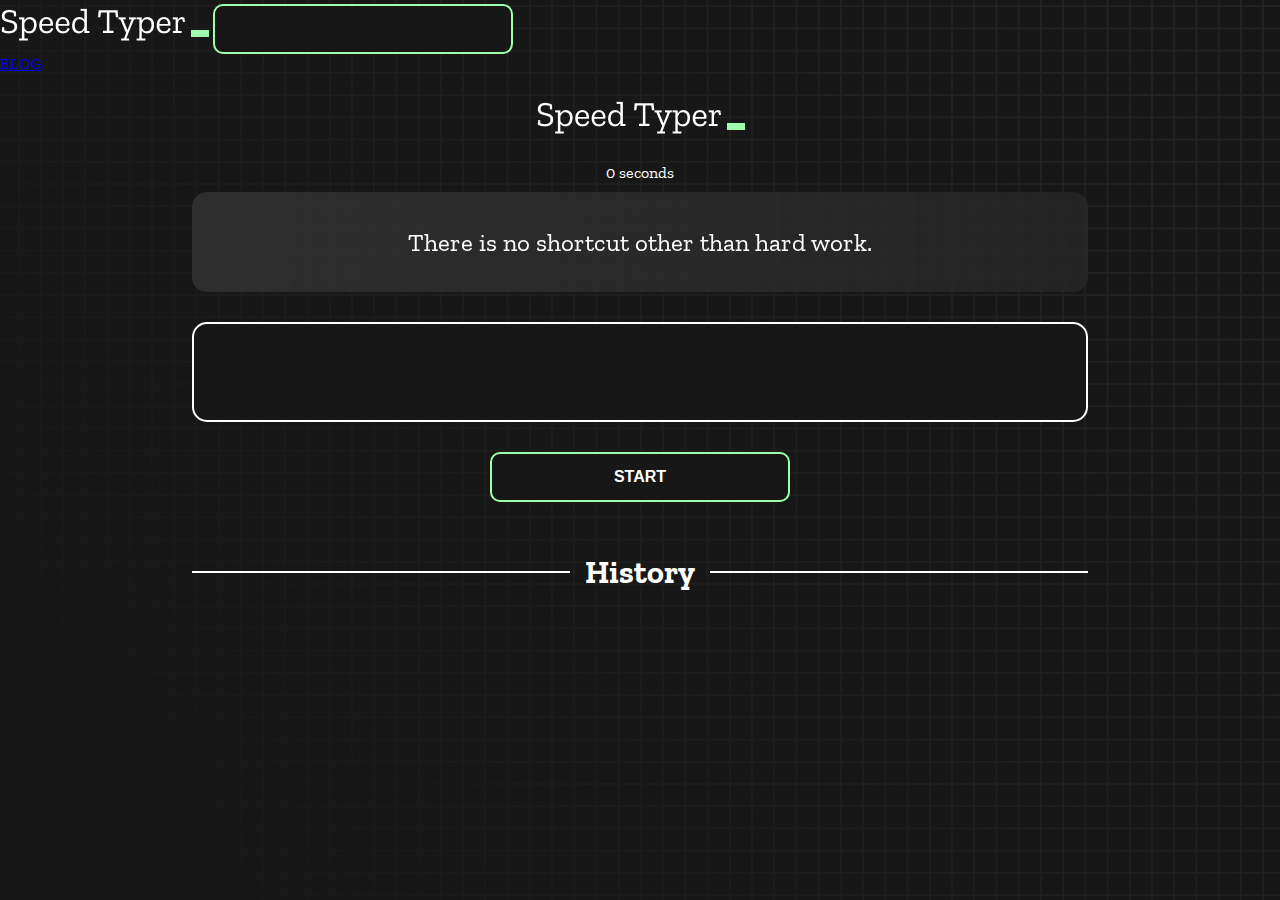
<file: index.html>
<!DOCTYPE html>
<html lang="en">
  <head>
    <meta charset="UTF-8" />
    <meta http-equiv="X-UA-Compatible" content="IE=edge" />
    <meta name="viewport" content="width=device-width, initial-scale=1.0" />
    <title>Type Monster Debug</title>
    <link rel="stylesheet" href="styles.css" />

    <!-- Bootstrap CSS -->
    <link
      href="https://cdn.jsdelivr.net/npm/bootstrap@5.2.1/dist/css/bootstrap.min.css"
      rel="stylesheet"
      integrity="sha384-iYQeCzEYFbKjA/T2uDLTpkwGzCiq6soy8tYaI1GyVh/UjpbCx/TYkiZhlZB6+fzT"
      crossorigin="anonymous"
    />

    <link rel="preconnect" href="https://fonts.googleapis.com" />
    <link rel="preconnect" href="https://fonts.gstatic.com" crossorigin />
    <link
      href="https://fonts.googleapis.com/css2?family=Zilla+Slab:wght@300;400;500&display=swap"
      rel="stylesheet"
    />
  </head>
  <body>
    <header>
      <nav class="navbar navbar-dark bg-dark navbar-expand-lg">
        <div class="container">
          <img src="./logo.png" />
          <button
            class="navbar-toggler w-25"
            type="button"
            data-bs-toggle="collapse"
            data-bs-target="#navbarSupportedContent"
            aria-controls="navbarSupportedContent"
            aria-expanded="false"
            aria-label="Toggle navigation"
          >
            <span class="navbar-toggler-icon"></span>
          </button>
          <div class="collapse navbar-collapse" id="navbarSupportedContent">
            <ul class="navbar-nav me-auto mb-2 mb-lg-0"></ul>
            <form class="d-flex align-items-center justify-content-end">
              <a href="./blog.html" class="btn btn-light fw-bold">BLOG</a>
            </form>
          </div>
        </div>
      </nav>
    </header>
    <h1 class="title"><img src="./logo.png" /></h1>

    <!-- Seconds counter -->
    <div id="show-time">0 seconds</div>

    <div class="box-container">
      <!-- Random questions -->
      <div id="question"></div>
      <!-- Typing display -->
      <div id="display" class="inactive"></div>
      <!-- START Button -->
      <div class="buttons">
        <button id="starts">START</button>
      </div>

      <div class="divider-container">
        <div class="line"></div>
        <h1 class="title2">History</h1>
        <div class="line"></div>
      </div>
      <!-- Histories  -->
      <div id="histories"></div>
    </div>

    <!-- Count-Down -->
    <div id="countdown"></div>
    <!-- Modal -->
    <div id="modal-background" class="hidden"></div>

    <!-- Result in Modal  -->
    <div id="result" class="hidden"></div>

    <!-- Bootstrap CDN link -->
    <script
      src="https://cdn.jsdelivr.net/npm/bootstrap@5.2.1/dist/js/bootstrap.bundle.min.js"
      integrity="sha384-u1OknCvxWvY5kfmNBILK2hRnQC3Pr17a+RTT6rIHI7NnikvbZlHgTPOOmMi466C8"
      crossorigin="anonymous"
    ></script>
    <script src="./history.js"></script>
    <script src="./script.js"></script>
  </body>
</html>
</file>
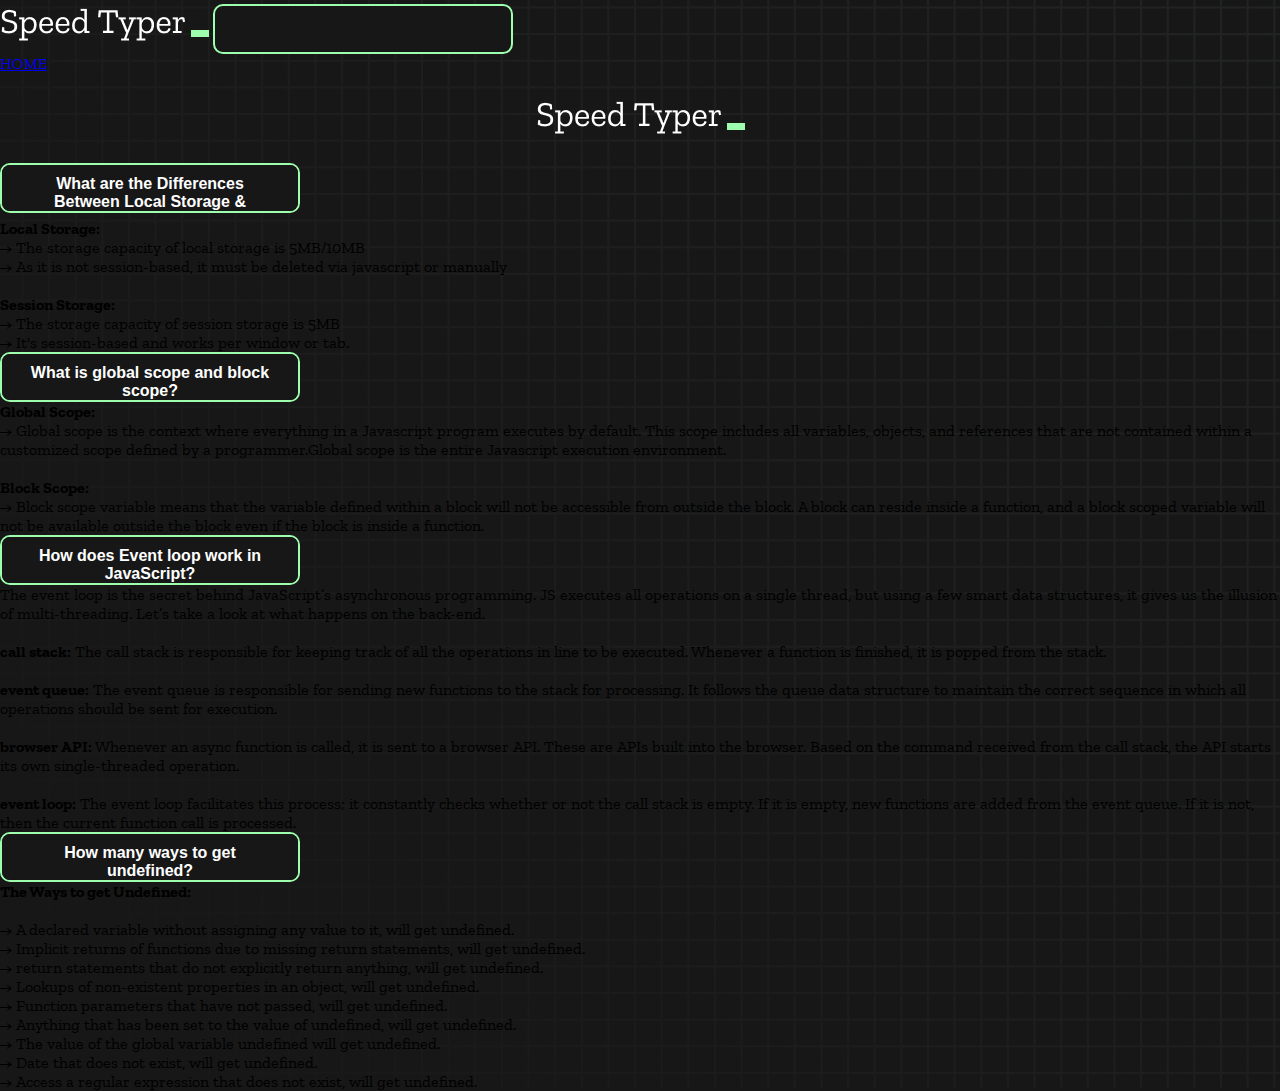
<file: blog.html>
<!DOCTYPE html>
<html lang="en">
  <head>
    <meta charset="UTF-8" />
    <meta http-equiv="X-UA-Compatible" content="IE=edge" />
    <meta name="viewport" content="width=device-width, initial-scale=1.0" />
    <title>Type Monster Debug</title>
    <link rel="stylesheet" href="styles.css" />

    <!-- Bootstrap CSS -->
    <link
      href="https://cdn.jsdelivr.net/npm/bootstrap@5.2.1/dist/css/bootstrap.min.css"
      rel="stylesheet"
      integrity="sha384-iYQeCzEYFbKjA/T2uDLTpkwGzCiq6soy8tYaI1GyVh/UjpbCx/TYkiZhlZB6+fzT"
      crossorigin="anonymous"
    />

    <link rel="preconnect" href="https://fonts.googleapis.com" />
    <link rel="preconnect" href="https://fonts.gstatic.com" crossorigin />
    <link
      href="https://fonts.googleapis.com/css2?family=Zilla+Slab:wght@300;400;500&display=swap"
      rel="stylesheet"
    />
  </head>
  <body>
    <header>
      <nav class="navbar navbar-dark bg-dark navbar-expand-lg">
        <div class="container">
          <img src="./logo.png" />
          <button
            class="navbar-toggler w-25"
            type="button"
            data-bs-toggle="collapse"
            data-bs-target="#navbarSupportedContent"
            aria-controls="navbarSupportedContent"
            aria-expanded="false"
            aria-label="Toggle navigation"
          >
            <span class="navbar-toggler-icon"></span>
          </button>
          <div class="collapse navbar-collapse" id="navbarSupportedContent">
            <ul class="navbar-nav me-auto mb-2 mb-lg-0"></ul>
            <form class="d-flex align-items-center justify-content-end">
              <a href="./index.html" class="btn btn-light fw-bold">HOME</a>
            </form>
          </div>
        </div>
      </nav>
    </header>
    <h1 class="title mb-5"><img src="./logo.png" /></h1>
    <!-- Accordion section  -->
    <section class="accordion-section mt-5">
      <div class="container">
        <div class="accordion mb-5" id="accordionExample">
          <div class="accordion-item">
            <h2 class="accordion-header" id="headingOne">
              <button
                class="accordion-button bg-black text-white"
                type="button"
                data-bs-toggle="collapse"
                data-bs-target="#collapseOne"
                aria-expanded="true"
                aria-controls="collapseOne"
              >
                What are the Differences Between Local Storage & Session
                Storage?
              </button>
            </h2>
            <div
              id="collapseOne"
              class="accordion-collapse collapse show"
              aria-labelledby="headingOne"
              data-bs-parent="#accordionExample"
            >
              <div class="accordion-body">
                <strong>Local Storage:</strong> <br />
                → The storage capacity of local storage is 5MB/10MB <br />
                → As it is not session-based, it must be deleted via javascript
                or manually
                <br /><br />
                <strong>Session Storage:</strong> <br />
                → The storage capacity of session storage is 5MB <br />
                → It's session-based and works per window or tab.
              </div>
            </div>
          </div>
          <div class="accordion-item">
            <h2 class="accordion-header" id="headingTwo">
              <button
                class="accordion-button collapsed bg-black text-white"
                type="button"
                data-bs-toggle="collapse"
                data-bs-target="#collapseTwo"
                aria-expanded="false"
                aria-controls="collapseTwo"
              >
                What is global scope and block scope?
              </button>
            </h2>
            <div
              id="collapseTwo"
              class="accordion-collapse collapse"
              aria-labelledby="headingTwo"
              data-bs-parent="#accordionExample"
            >
              <div class="accordion-body">
                <strong>Global Scope:</strong> <br />
                → Global scope is the context where everything in a Javascript
                program executes by default. This scope includes all variables,
                objects, and references that are not contained within a
                customized scope defined by a programmer.Global scope is the
                entire Javascript execution environment.
                <br /><br />
                <strong>Block Scope:</strong> <br />
                → Block scope variable means that the variable defined within a
                block will not be accessible from outside the block. A block can
                reside inside a function, and a block scoped variable will not
                be available outside the block even if the block is inside a
                function.
              </div>
            </div>
          </div>
          <div class="accordion-item">
            <h2 class="accordion-header" id="headingThree">
              <button
                class="accordion-button collapsed bg-black text-white"
                type="button"
                data-bs-toggle="collapse"
                data-bs-target="#collapseThree"
                aria-expanded="false"
                aria-controls="collapseThree"
              >
                How does Event loop work in JavaScript?
              </button>
            </h2>
            <div
              id="collapseThree"
              class="accordion-collapse collapse"
              aria-labelledby="headingThree"
              data-bs-parent="#accordionExample"
            >
              <div class="accordion-body">
                The event loop is the secret behind JavaScript’s asynchronous
                programming. JS executes all operations on a single thread, but
                using a few smart data structures, it gives us the illusion of
                multi-threading. Let’s take a look at what happens on the
                back-end.
                <br /><br />
                <strong> call stack:</strong> The call stack is responsible for
                keeping track of all the operations in line to be executed.
                Whenever a function is finished, it is popped from the stack.
                <br /><br />
                <strong> event queue:</strong> The event queue is responsible
                for sending new functions to the stack for processing. It
                follows the queue data structure to maintain the correct
                sequence in which all operations should be sent for execution.
                <br /><br />
                <strong> browser API:</strong> Whenever an async function is
                called, it is sent to a browser API. These are APIs built into
                the browser. Based on the command received from the call stack,
                the API starts its own single-threaded operation. <br /><br />
                <strong> event loop:</strong> The event loop facilitates this
                process; it constantly checks whether or not the call stack is
                empty. If it is empty, new functions are added from the event
                queue. If it is not, then the current function call is
                processed.
              </div>
            </div>
          </div>
          <div class="accordion-item">
            <h2 class="accordion-header" id="headingThree">
              <button
                class="accordion-button collapsed bg-black text-white"
                type="button"
                data-bs-toggle="collapse"
                data-bs-target="#collapseFour"
                aria-expanded="false"
                aria-controls="collapseFour"
              >
                How many ways to get undefined?
              </button>
            </h2>
            <div
              id="collapseFour"
              class="accordion-collapse collapse"
              aria-labelledby="headingFour"
              data-bs-parent="#accordionExample"
            >
              <div class="accordion-body">
                <strong>The Ways to get Undefined:</strong> <br /><br />
                → A declared variable without assigning any value to it, will
                get undefined. <br />
                → Implicit returns of functions due to missing return
                statements, will get undefined. <br />
                → return statements that do not explicitly return anything, will
                get undefined.<br />
                → Lookups of non-existent properties in an object, will get
                undefined. <br />
                → Function parameters that have not passed, will get undefined.
                <br />
                → Anything that has been set to the value of undefined, will get
                undefined. <br />
                → The value of the global variable undefined will get undefined.
                <br />
                → Date that does not exist, will get undefined. <br />
                → Access a regular expression that does not exist, will get
                undefined. <br />
              </div>
            </div>
          </div>
        </div>
      </div>
    </section>

    <!-- Bootstrap CDN link -->
    <script
      src="https://cdn.jsdelivr.net/npm/bootstrap@5.2.1/dist/js/bootstrap.bundle.min.js"
      integrity="sha384-u1OknCvxWvY5kfmNBILK2hRnQC3Pr17a+RTT6rIHI7NnikvbZlHgTPOOmMi466C8"
      crossorigin="anonymous"
    ></script>
  </body>
</html>
</file>
<file: styles.css>
* {
  padding: 0;
  margin: 0;
  box-sizing: border-box;
}

body {
  background-image: url('./bg.png');
  background-size: cover;
  background-position: left top;
  font-family: 'Zilla Slab', serif;
}

.box-container {
  width: 70%;
  margin: 0 auto;
}

#question {
  height: 100px;
  display: flex;
  align-items: center;
  overflow-y: auto;
  flex-wrap: wrap;
  justify-content: center;
  color: white;
  font-size: 25px;
  border-radius: 15px;
  padding: 1rem;
  background: rgb(255, 255, 255);
  background: linear-gradient(
    92.49deg,
    rgba(255, 255, 255, 0.1) 0.18%,
    rgba(255, 255, 255, 0.05) 99.85%
  );
  backdrop-filter: blur(5px);
  margin-bottom: 30px;
}

#question::-webkit-scrollbar {
  display: none;
}
#display {
  height: 100px;
  display: flex;
  flex-wrap: wrap;
  overflow-y: auto;
  align-items: center;
  padding: 1rem;
  color: white;
  font-size: 32px;
  background-color: #171717;
  border: 2px solid #9dffad;
  border-radius: 15px;
}
#display::-webkit-scrollbar {
  display: none;
}

#countdown {
  position: fixed;
  height: 100vh;
  width: 100vw;
  background-color: rgba(0, 0, 0, 0.8);
  top: 0;
  left: 0;
  display: flex;
  align-items: center;
  justify-content: center;
  font-size: 3rem;
  color: white;
  display: none;
}
#result {
  position: absolute;
  top: 50%;
  left: 50%;
  transform: translate(-50%, -50%);
  height: 250px;
  width: 400px;
  background-color: #171717;
  border-radius: 15px;
  border: 2px solid #9dffad;
  color: white;
  text-align: center;
  padding: 2rem;
}
#show-time {
  text-align: center;
  color: white;
  margin: 10px 0;
}

.green {
  color: #9dffad;
}
.red {
  color: #eb6565;
}
.bold {
  font-weight: 700;
}
.inactive {
  border: 2px solid white !important;
}
.hidden {
  display: none;
}
.title {
  text-align: center;
  color: white;
  margin: 20px 0;
}

.divider-container {
  height: 80px;
  display: flex;
  justify-content: center;
  align-items: center;
  gap: 15px;
  margin: 0 auto;
}

.line {
  height: 2px;
  background: white;
  width: 100%;
}

.title2 {
  color: white;
  display: block;
}

.buttons {
  display: flex;
  justify-content: center;
  margin: 30px 0;
}
button {
  padding: 10px 20px;
  border: none;
  font-size: 16px;
  font-weight: bold;
  width: 300px;
  height: 50px;
  color: white;
  background-color: #171717;
  border-radius: 10px;
  border: 2px solid #9dffad;
  cursor: pointer;
}

#histories {
  display: grid;
  grid-template-columns: repeat(3, 1fr);
  grid-gap: 20px;
}

.card-history {
  width: 100%;
  height: 100%;
  padding: 50px;
  display: flex;
  flex-direction: column;
  justify-content: center;
  align-items: center;
  text-align: center;
  padding: 20px 30px;
  color: white;
  border-radius: 15px;
  background: rgb(255, 255, 255);
  background: linear-gradient(
    92.49deg,
    rgba(255, 255, 255, 0.1) 0.18%,
    rgba(255, 255, 255, 0.05) 99.85%
  );
  backdrop-filter: blur(5px);
  margin-bottom: 30px;
}

#modal-background {
  background: rgb(255, 255, 255);
  background: linear-gradient(
    92.49deg,
    rgba(255, 255, 255, 0.1) 0.18%,
    rgba(255, 255, 255, 0.05) 99.85%
  );
  backdrop-filter: blur(5px);
  height: 100vh;
  width: 100%;
  position: fixed;
  top: 0;
}

.accordion-button {
  overflow-y: auto;
}
.accordion-button::-webkit-scrollbar {
  display: none;
}

@media only screen and (max-width: 700px) {
  .box-container {
    padding: 0 20px;
    width: 100%;
  }
  .card-history {
    flex-direction: column;
  }
  #histories {
    grid-template-columns: repeat(1, 1fr);
  }
}

@media screen and (min-width: 767px) and (max-width: 1023px) {
  #histories {
    grid-template-columns: repeat(2, 1fr);
  }
}
</file>
